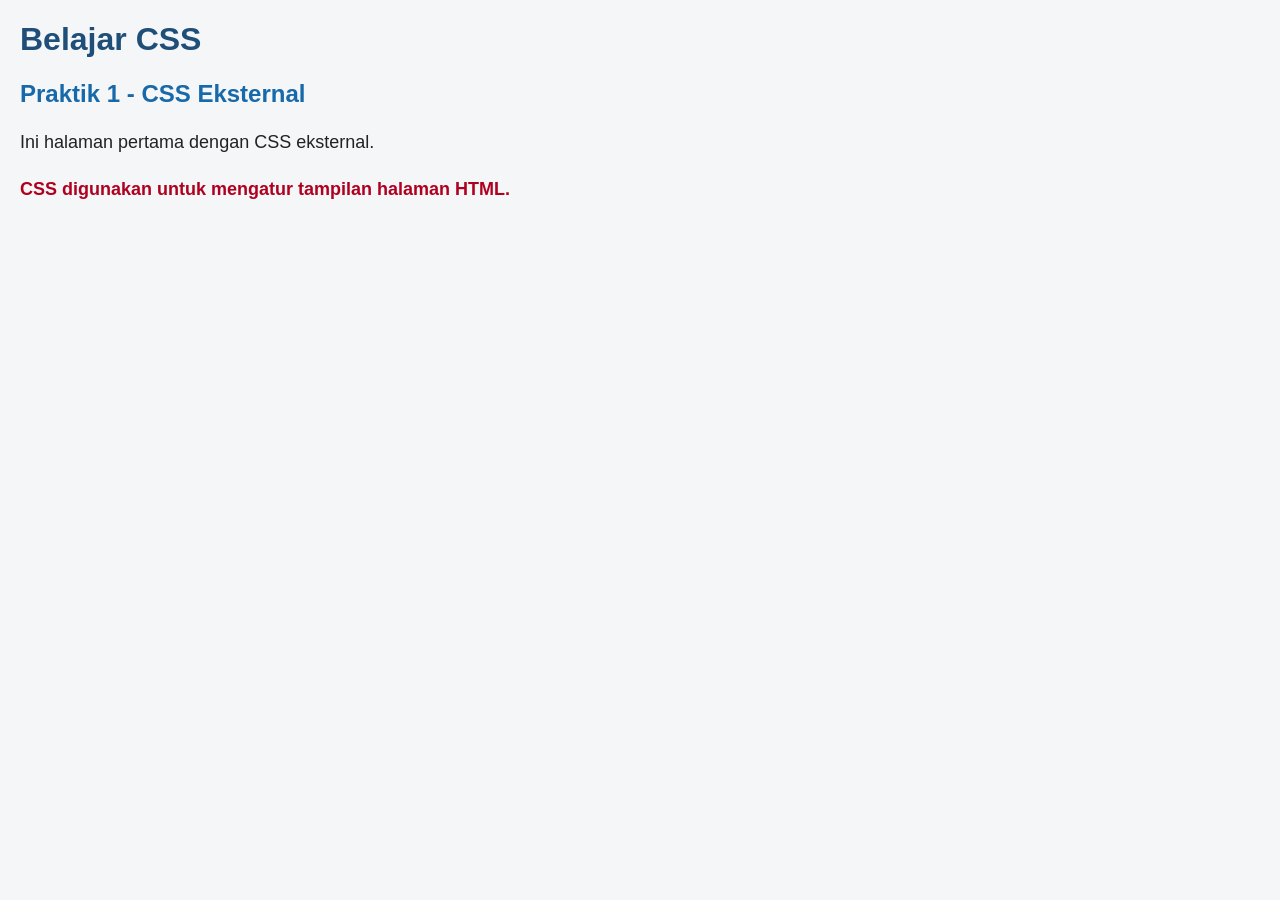
<file: 2025010017_M. Celvin Aditiya Pratama_Praktik CSS Dasar/index.html>
<!DOCTYPE html>
<html lang="id">
<head>
    <meta charset="UTF-8">
    <meta name="viewport" content="width=device-width, initial-scale=1.0">
    <title>Praktik 1 - CSS Eksternal</title>
    <link rel="stylesheet" href="css/style.css">
</head>
<body>
    <h1 class="judul-utama">Belajar CSS</h1>
    <h2>Praktik 1 - CSS Eksternal</h2>
    <p>Ini halaman pertama dengan CSS eksternal.</p>
    <p class="penting">CSS digunakan untuk mengatur tampilan halaman HTML.</p>
</body>
</html>
</file>
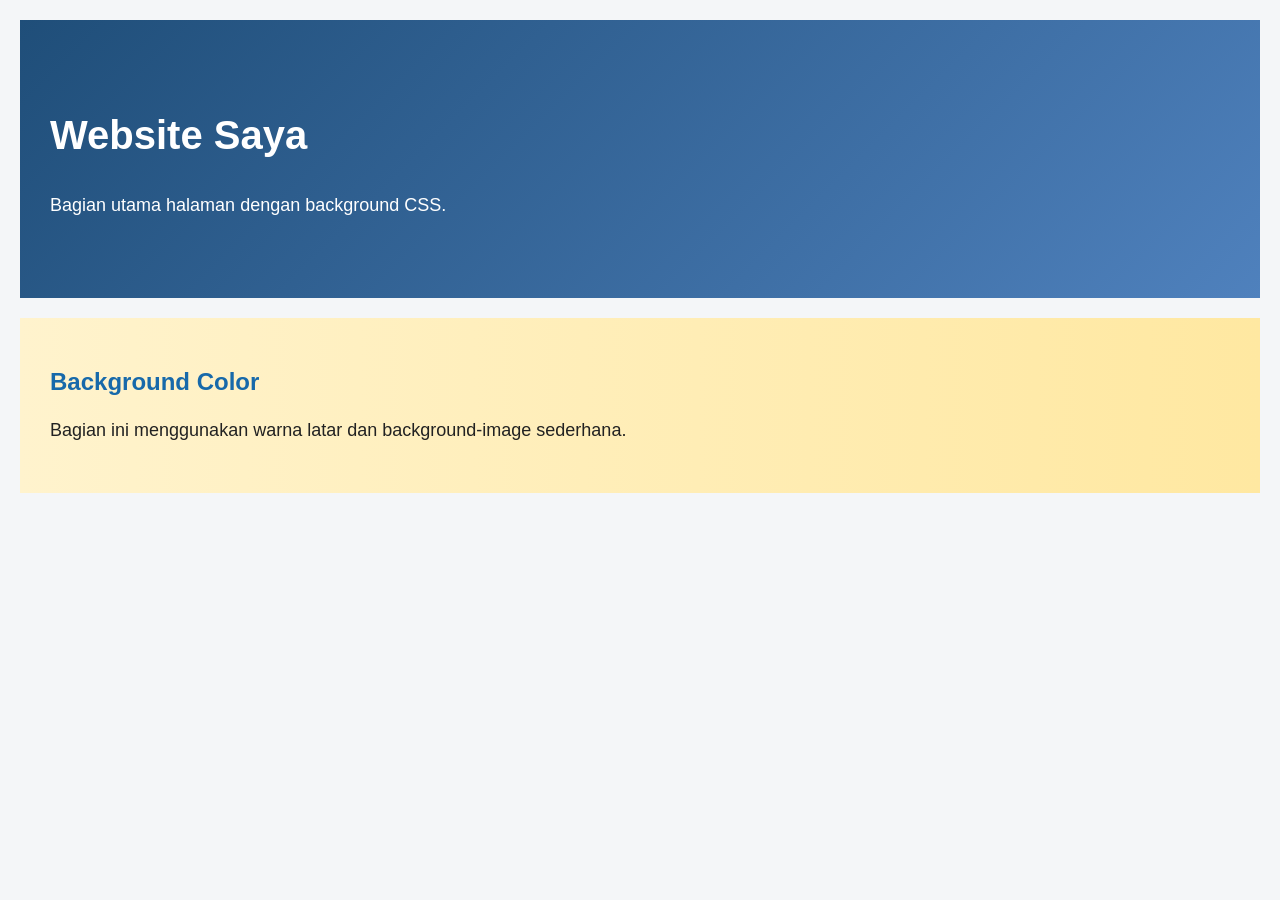
<file: 2025010017_M. Celvin Aditiya Pratama_Praktik CSS Dasar/background.html>
<!DOCTYPE html>
<html lang="id">
<head>
    <meta charset="UTF-8">
    <meta name="viewport" content="width=device-width, initial-scale=1.0">
    <title>Background CSS</title>
    <link rel="stylesheet" href="css/style.css">
</head>
<body>
    <section class="hero">
        <h1>Website Saya</h1>
        <p>Bagian utama halaman dengan background CSS.</p>
    </section>

    <section class="background-kedua">
        <h2>Background Color</h2>
        <p>Bagian ini menggunakan warna latar dan background-image sederhana.</p>
    </section>
</body>
</html>
</file>
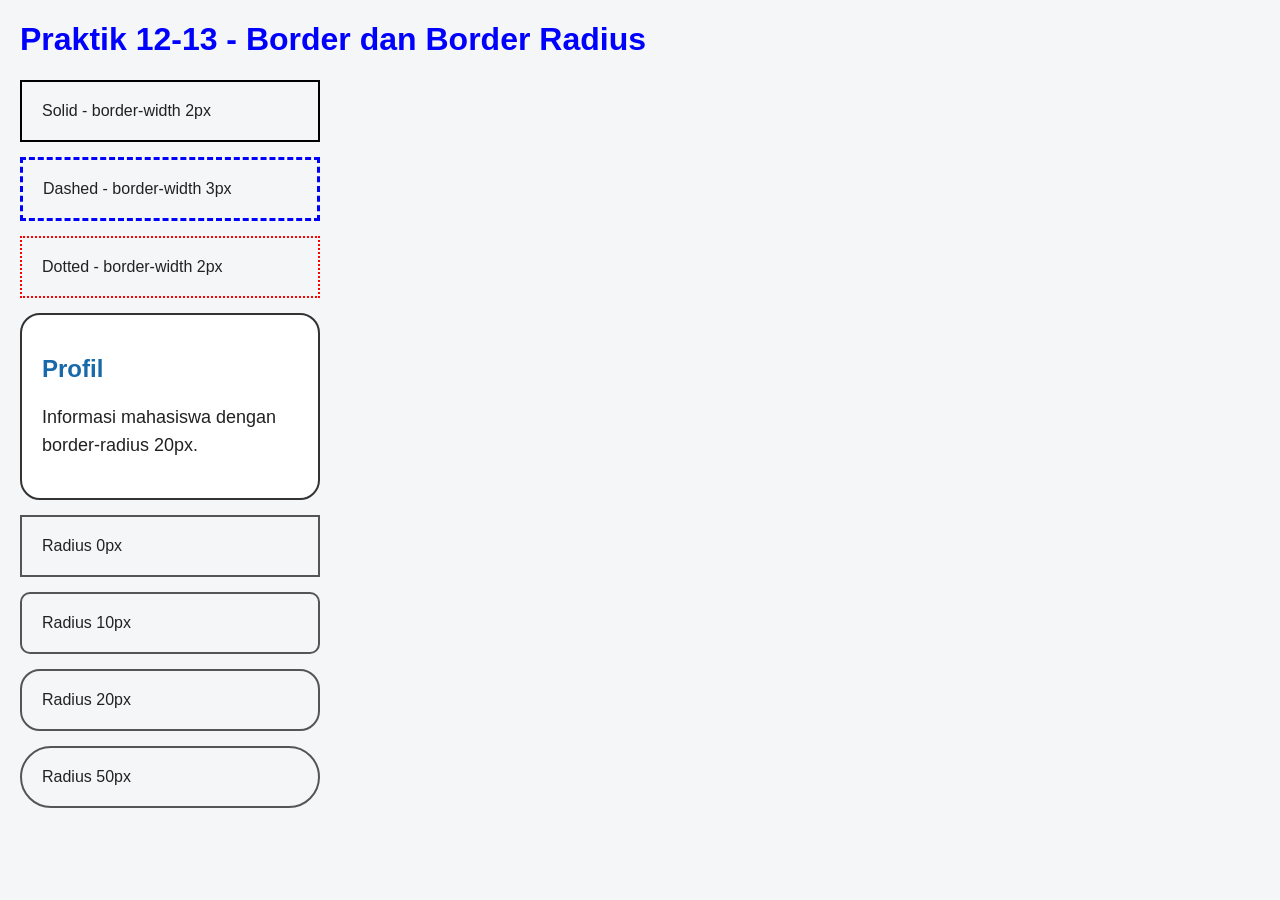
<file: 2025010017_M. Celvin Aditiya Pratama_Praktik CSS Dasar/border.html>
<!DOCTYPE html>
<html lang="id">
<head>
    <meta charset="UTF-8">
    <meta name="viewport" content="width=device-width, initial-scale=1.0">
    <title>Border CSS</title>
    <link rel="stylesheet" href="css/style.css">
</head>
<body>
    <h1>Praktik 12-13 - Border dan Border Radius</h1>

    <div class="box1">Solid - border-width 2px</div>
    <div class="box2">Dashed - border-width 3px</div>
    <div class="box3">Dotted - border-width 2px</div>

    <div class="kartu-radius">
        <h2>Profil</h2>
        <p>Informasi mahasiswa dengan border-radius 20px.</p>
    </div>

    <div class="radius-0">Radius 0px</div>
    <div class="radius-10">Radius 10px</div>
    <div class="radius-20">Radius 20px</div>
    <div class="radius-50">Radius 50px</div>
</body>
</html>
</file>
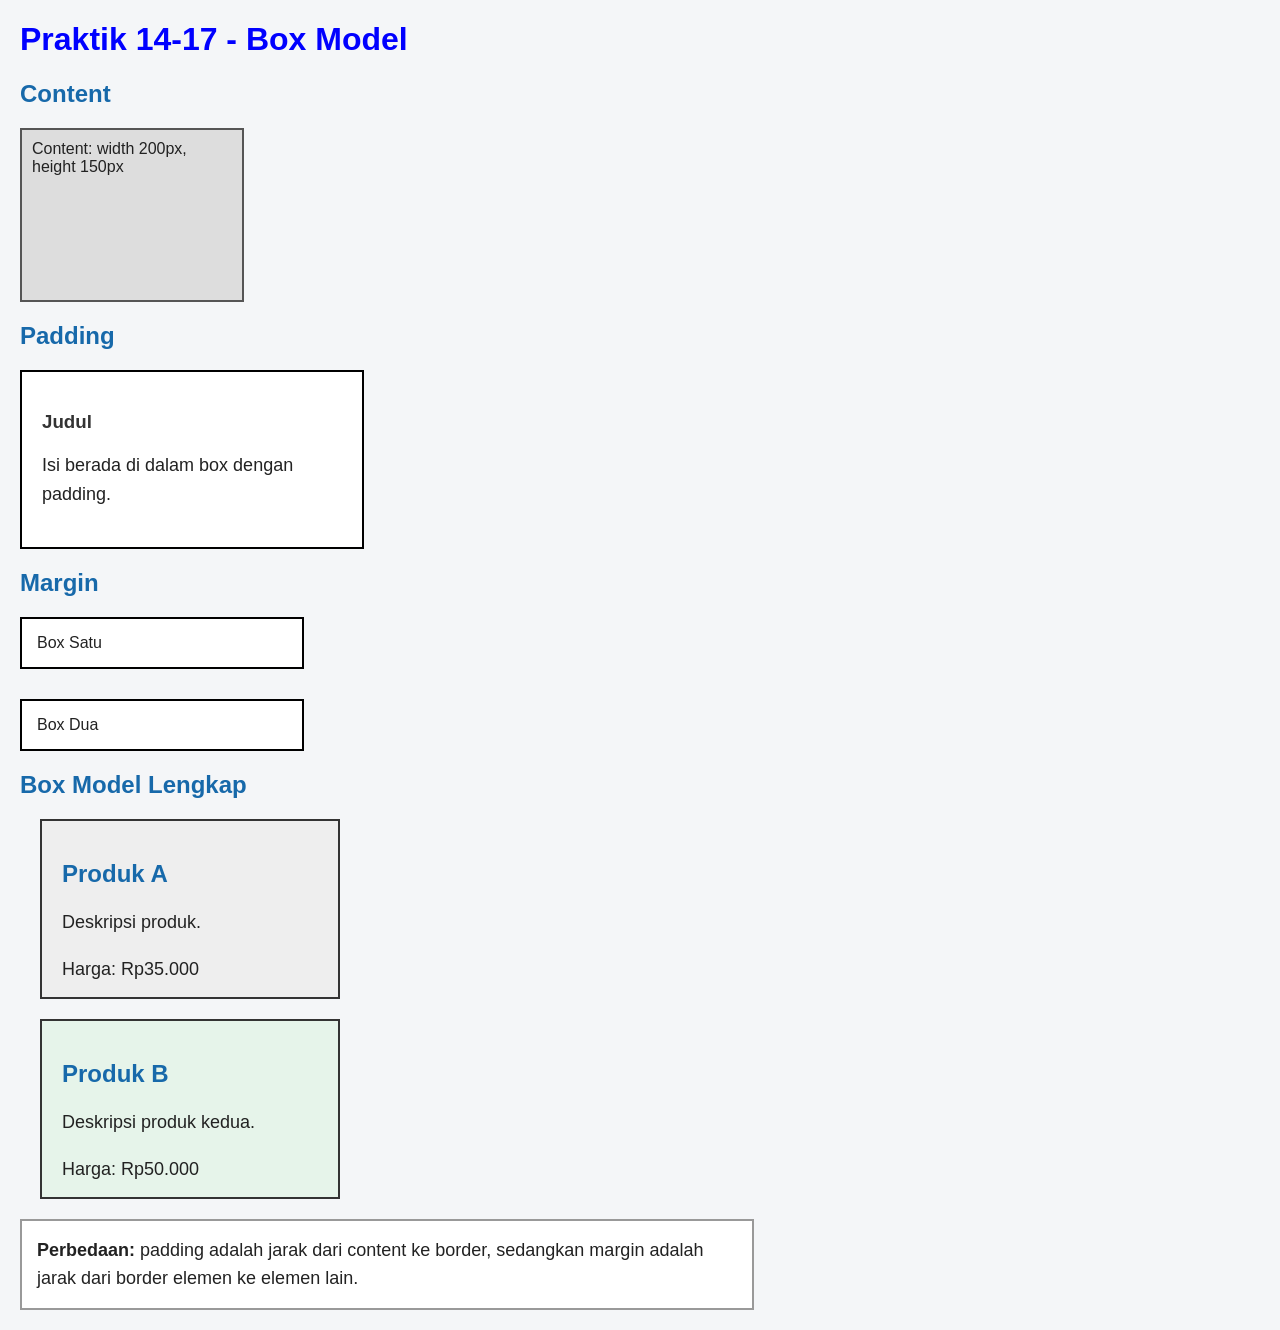
<file: 2025010017_M. Celvin Aditiya Pratama_Praktik CSS Dasar/boxmodel.html>
<!DOCTYPE html>
<html lang="id">
<head>
    <meta charset="UTF-8">
    <meta name="viewport" content="width=device-width, initial-scale=1.0">
    <title>Box Model CSS</title>
    <link rel="stylesheet" href="css/style.css">
</head>
<body>
    <h1>Praktik 14-17 - Box Model</h1>

    <h2>Content</h2>
    <div class="kotak-content">Content: width 200px, height 150px</div>

    <h2>Padding</h2>
    <div class="kotak-padding">
        <h3>Judul</h3>
        <p>Isi berada di dalam box dengan padding.</p>
    </div>

    <h2>Margin</h2>
    <div class="box-margin satu">Box Satu</div>
    <div class="box-margin dua">Box Dua</div>

    <h2>Box Model Lengkap</h2>
    <div class="produk">
        <h2>Produk A</h2>
        <p>Deskripsi produk.</p>
        <p>Harga: Rp35.000</p>
    </div>

    <div class="produk produk-kedua">
        <h2>Produk B</h2>
        <p>Deskripsi produk kedua.</p>
        <p>Harga: Rp50.000</p>
    </div>

    <p class="catatan-box">
        <strong>Perbedaan:</strong> padding adalah jarak dari content ke border,
        sedangkan margin adalah jarak dari border elemen ke elemen lain.
    </p>
</body>
</html>
</file>
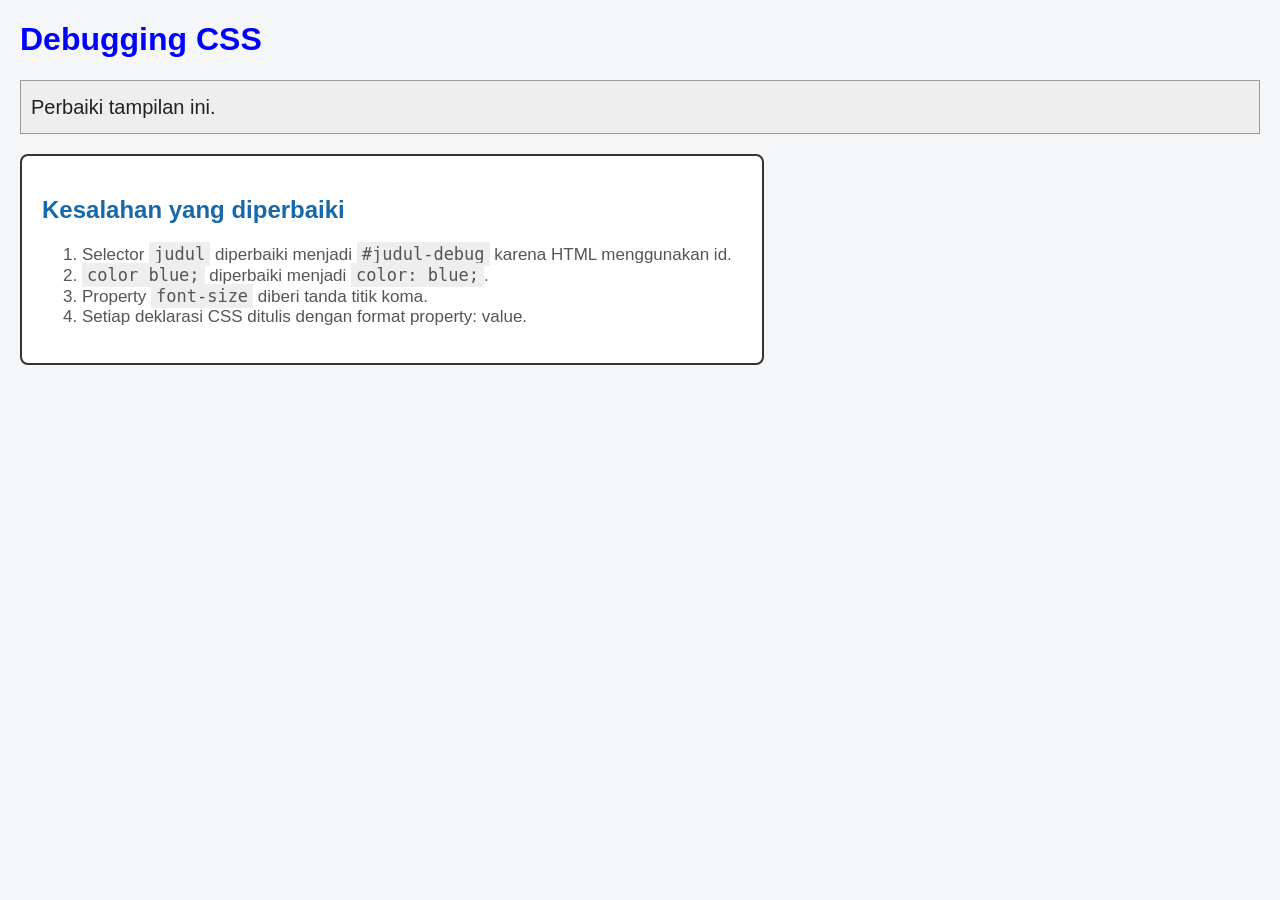
<file: 2025010017_M. Celvin Aditiya Pratama_Praktik CSS Dasar/debugging.html>
<!DOCTYPE html>
<html lang="id">
<head>
    <meta charset="UTF-8">
    <meta name="viewport" content="width=device-width, initial-scale=1.0">
    <title>Debugging CSS</title>
    <link rel="stylesheet" href="css/style.css">
</head>
<body>
    <h1 id="judul-debug">Debugging CSS</h1>
    <p class="penting-debug">Perbaiki tampilan ini.</p>

    <div class="hasil-debug">
        <h2>Kesalahan yang diperbaiki</h2>
        <ol>
            <li>Selector <code>judul</code> diperbaiki menjadi <code>#judul-debug</code> karena HTML menggunakan id.</li>
            <li><code>color blue;</code> diperbaiki menjadi <code>color: blue;</code>.</li>
            <li>Property <code>font-size</code> diberi tanda titik koma.</li>
            <li>Setiap deklarasi CSS ditulis dengan format property: value.</li>
        </ol>
    </div>
</body>
</html>
</file>
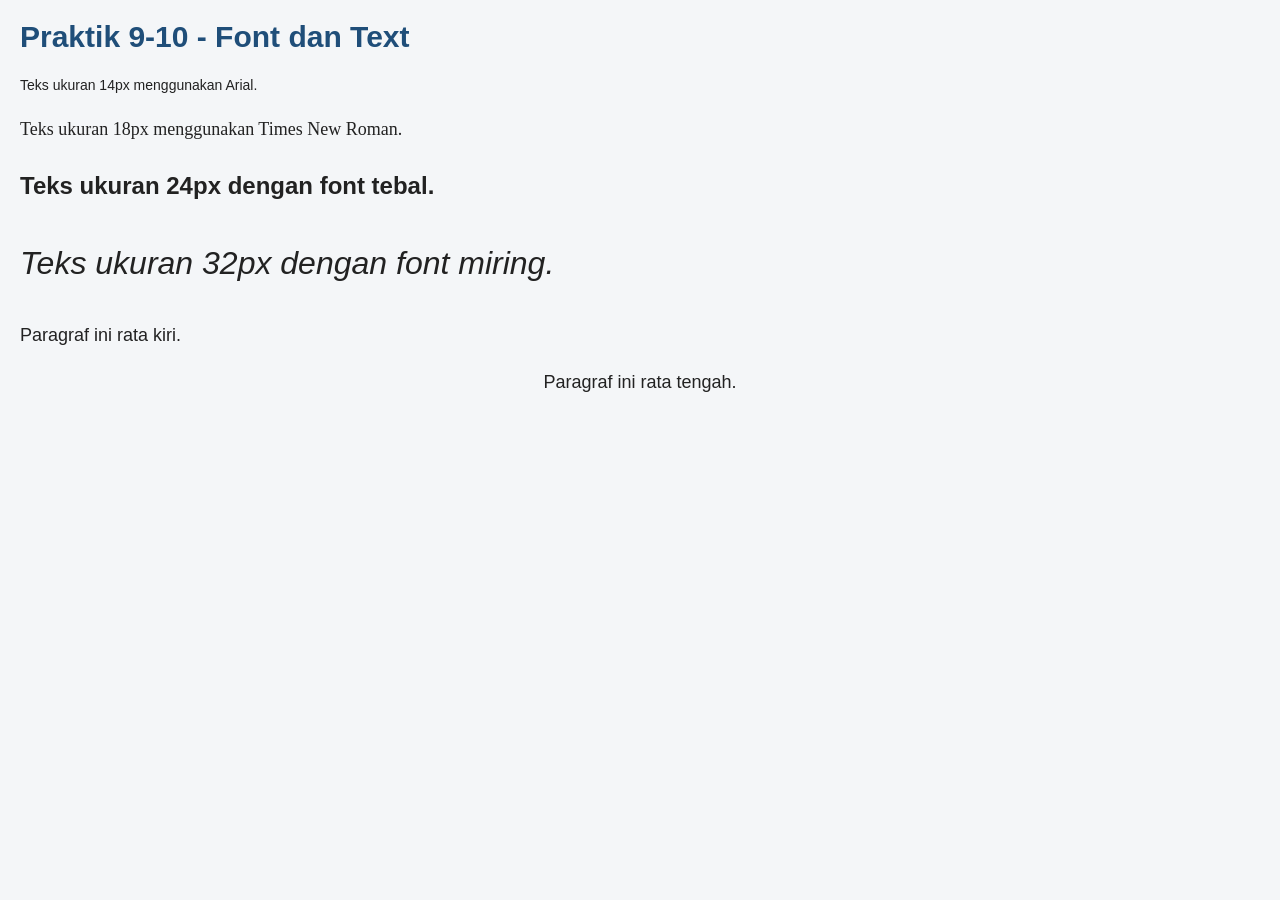
<file: 2025010017_M. Celvin Aditiya Pratama_Praktik CSS Dasar/font.html>
<!DOCTYPE html>
<html lang="id">
<head>
    <meta charset="UTF-8">
    <meta name="viewport" content="width=device-width, initial-scale=1.0">
    <title>Font CSS</title>
    <link rel="stylesheet" href="css/style.css">
</head>
<body>
    <h1 class="judul-font">Praktik 9-10 - Font dan Text</h1>

    <p class="font-arial ukuran-14">Teks ukuran 14px menggunakan Arial.</p>
    <p class="font-times ukuran-18">Teks ukuran 18px menggunakan Times New Roman.</p>
    <p class="ukuran-24 tebal">Teks ukuran 24px dengan font tebal.</p>
    <p class="ukuran-32 miring">Teks ukuran 32px dengan font miring.</p>

    <p class="rata-kiri">Paragraf ini rata kiri.</p>
    <p class="rata-tengah">Paragraf ini rata tengah.</p>
</body>
</html>
</file>
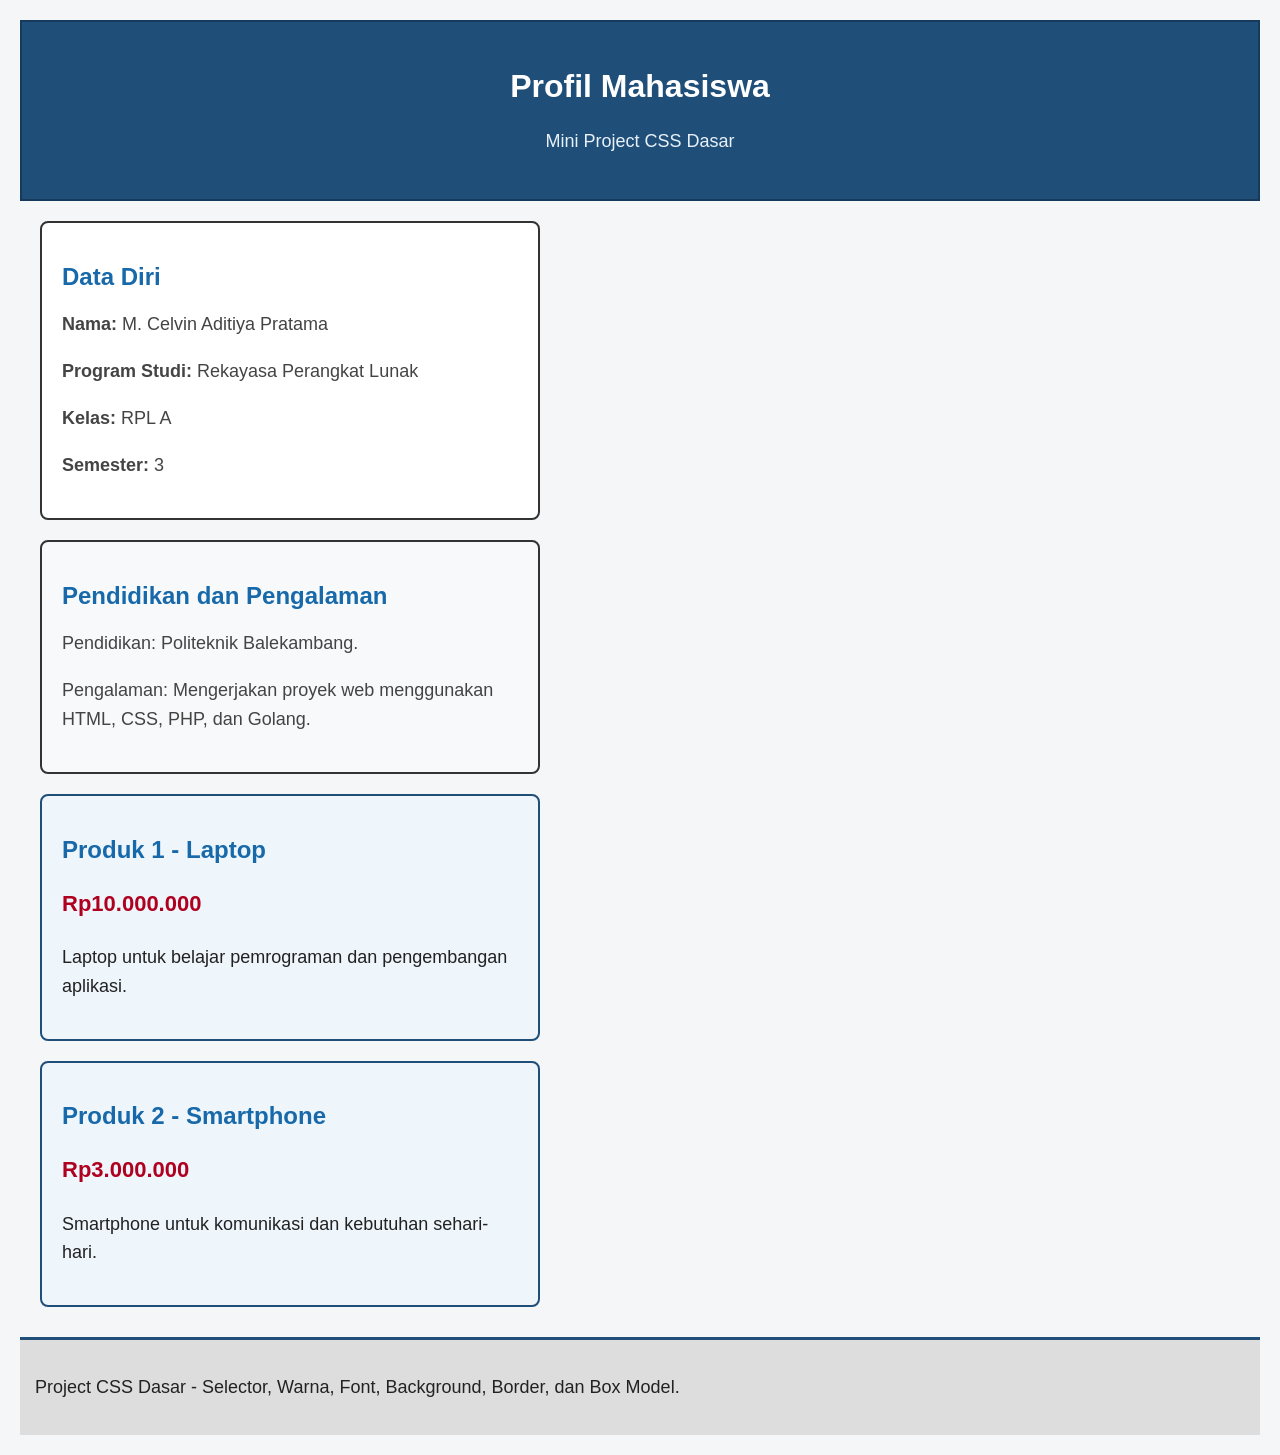
<file: 2025010017_M. Celvin Aditiya Pratama_Praktik CSS Dasar/project.html>
<!DOCTYPE html>
<html lang="id">
<head>
    <meta charset="UTF-8">
    <meta name="viewport" content="width=device-width, initial-scale=1.0">
    <title>Mini Project - Profil dan Produk</title>
    <link rel="stylesheet" href="css/style.css">
</head>
<body>
    <header class="header-project">
        <h1 id="judul-project">Profil Mahasiswa</h1>
        <p class="subjudul">Mini Project CSS Dasar</p>
    </header>

    <section class="profil-card">
        <h2>Data Diri</h2>
        <p><strong>Nama:</strong> M. Celvin Aditiya Pratama</p>
        <p><strong>Program Studi:</strong> Rekayasa Perangkat Lunak</p>
        <p><strong>Kelas:</strong> RPL A</p>
        <p><strong>Semester:</strong> 3</p>
    </section>

    <section class="profil-card pengalaman">
        <h2>Pendidikan dan Pengalaman</h2>
        <p>Pendidikan: Politeknik Balekambang.</p>
        <p>Pengalaman: Mengerjakan proyek web menggunakan HTML, CSS, PHP, dan Golang.</p>
    </section>

    <section class="produk-card">
        <h2>Produk 1 - Laptop</h2>
        <p class="harga">Rp10.000.000</p>
        <p>Laptop untuk belajar pemrograman dan pengembangan aplikasi.</p>
    </section>

    <section class="produk-card">
        <h2>Produk 2 - Smartphone</h2>
        <p class="harga">Rp3.000.000</p>
        <p>Smartphone untuk komunikasi dan kebutuhan sehari-hari.</p>
    </section>

    <footer class="footer-project">
        <p>Project CSS Dasar - Selector, Warna, Font, Background, Border, dan Box Model.</p>
    </footer>
</body>
</html>
</file>
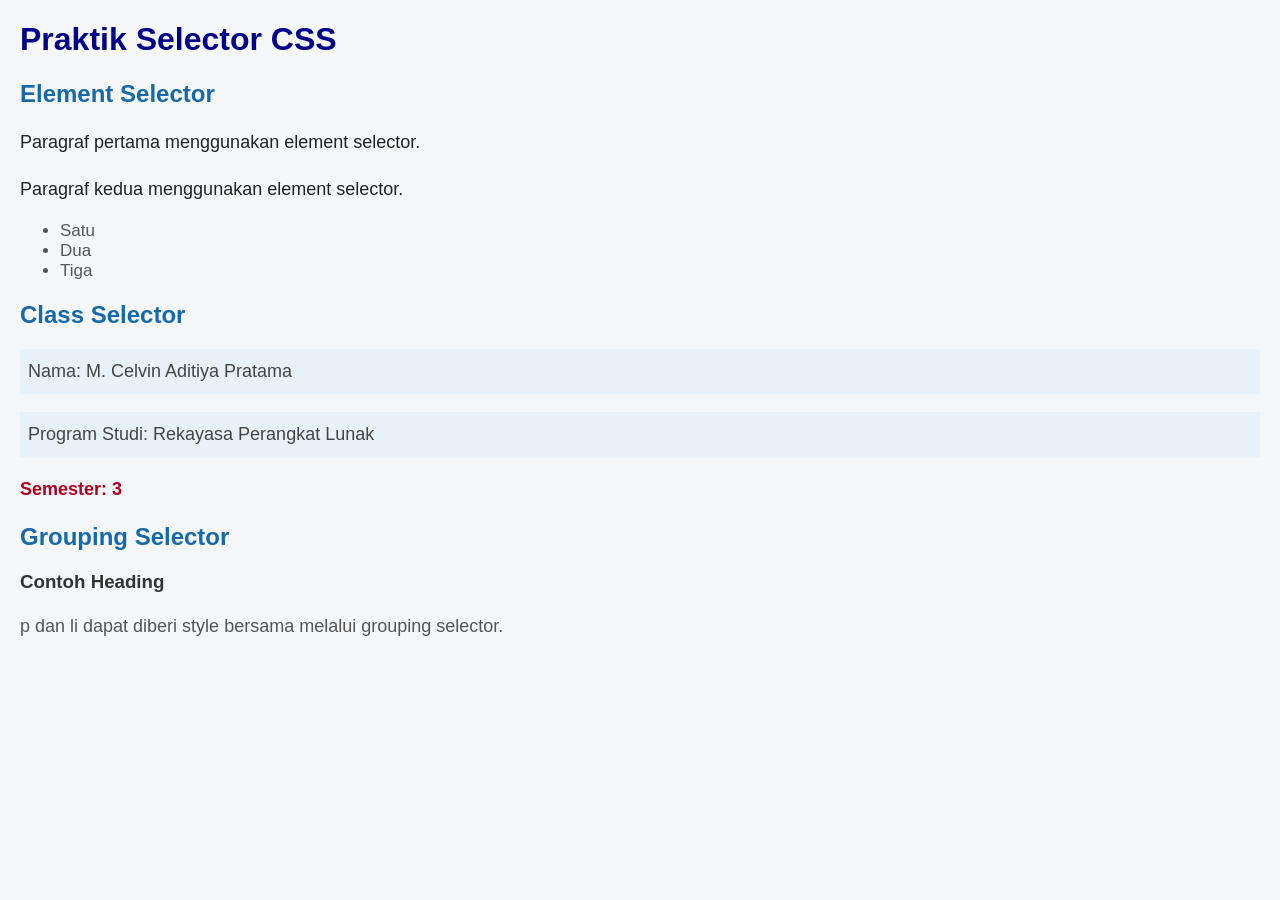
<file: 2025010017_M. Celvin Aditiya Pratama_Praktik CSS Dasar/selector.html>
<!DOCTYPE html>
<html lang="id">
<head>
    <meta charset="UTF-8">
    <meta name="viewport" content="width=device-width, initial-scale=1.0">
    <title>Selector CSS</title>
    <link rel="stylesheet" href="css/style.css">
</head>
<body>
    <h1 id="judul-utama">Praktik Selector CSS</h1>

    <h2>Element Selector</h2>
    <p>Paragraf pertama menggunakan element selector.</p>
    <p>Paragraf kedua menggunakan element selector.</p>
    <ul>
        <li>Satu</li>
        <li>Dua</li>
        <li>Tiga</li>
    </ul>

    <h2>Class Selector</h2>
    <p class="informasi">Nama: M. Celvin Aditiya Pratama</p>
    <p class="informasi">Program Studi: Rekayasa Perangkat Lunak</p>
    <p class="penting">Semester: 3</p>

    <h2>Grouping Selector</h2>
    <h3>Contoh Heading</h3>
    <p class="group-text">p dan li dapat diberi style bersama melalui grouping selector.</p>
</body>
</html>
</file>
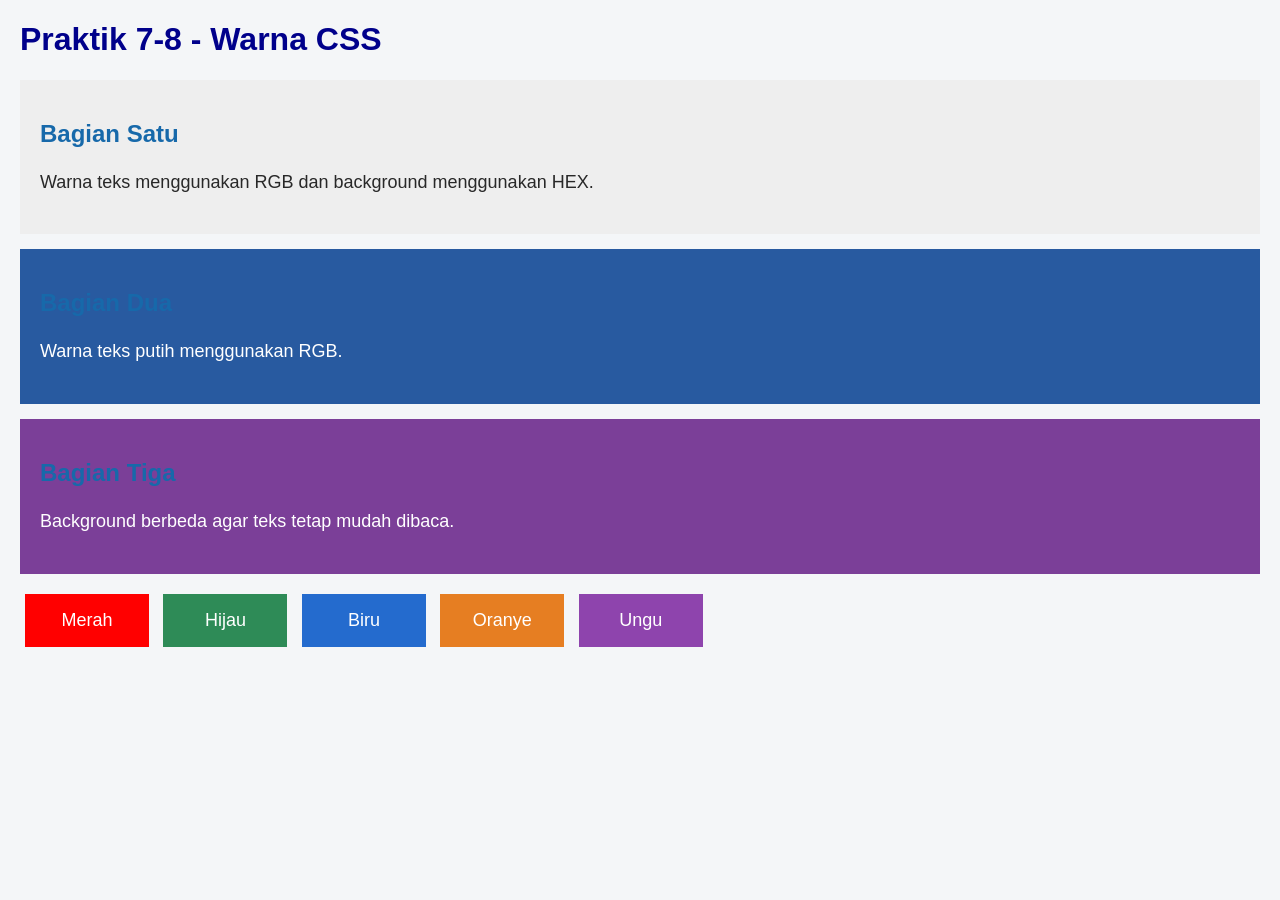
<file: 2025010017_M. Celvin Aditiya Pratama_Praktik CSS Dasar/warna.html>
<!DOCTYPE html>
<html lang="id">
<head>
    <meta charset="UTF-8">
    <meta name="viewport" content="width=device-width, initial-scale=1.0">
    <title>Warna CSS</title>
    <link rel="stylesheet" href="css/style.css">
</head>
<body>
    <h1 class="judul-warna">Praktik 7-8 - Warna CSS</h1>

    <section class="warna-satu">
        <h2>Bagian Satu</h2>
        <p>Warna teks menggunakan RGB dan background menggunakan HEX.</p>
    </section>

    <section class="warna-dua">
        <h2>Bagian Dua</h2>
        <p>Warna teks putih menggunakan RGB.</p>
    </section>

    <section class="warna-tiga">
        <h2>Bagian Tiga</h2>
        <p>Background berbeda agar teks tetap mudah dibaca.</p>
    </section>

    <div class="palet-warna">
        <p class="merah">Merah</p>
        <p class="hijau">Hijau</p>
        <p class="biru">Biru</p>
        <p class="oranye">Oranye</p>
        <p class="ungu">Ungu</p>
    </div>
</body>
</html>
</file>
<file: 2025010017_M. Celvin Aditiya Pratama_Praktik CSS Dasar/css/style.css>
body {
    font-family: Arial, sans-serif;
    background-color: #f4f6f8;
    color: #222222;
    margin: 20px;
}

h1 {
    color: blue;
}

h2 {
    color: #1769aa;
}

h3 {
    color: #333333;
}

p {
    font-size: 18px;
    line-height: 1.6;
}

li {
    color: #666666;
    font-size: 17px;
}

/* PRAKTIK 3: Class Selector */
.judul-utama,
.judul-warna,
.judul-font {
    color: #1f4e79;
}

.informasi {
    color: #444444;
    background-color: #e8f1f8;
    padding: 8px;
}

.penting {
    color: #b00020;
    font-weight: bold;
}

/* PRAKTIK 4: ID Selector */
#judul-utama {
    color: darkblue;
    font-size: 32px;
}

/* PRAKTIK 5: Grouping Selector */
h1, h2, h3 {
    font-family: Arial, sans-serif;
}

.group-text,
li {
    color: #555555;
}

/* PRAKTIK 6: Property dan Value */
.judul-font {
    font-size: 30px;
}

.teks {
    color: gray;
    font-size: 18px;
}

/* PRAKTIK 7-8: Warna */
.judul-warna {
    color: darkblue;
}

.warna-satu {
    color: rgb(40, 40, 40);
    background-color: #eeeeee;
    padding: 20px;
    margin: 15px 0;
}

.warna-dua {
    color: rgb(255, 255, 255);
    background-color: rgb(40, 90, 160);
    padding: 20px;
    margin: 15px 0;
}

.warna-tiga {
    color: #ffffff;
    background-color: #7b3f98;
    padding: 20px;
    margin: 15px 0;
}

.palet-warna p {
    display: inline-block;
    width: 100px;
    padding: 12px;
    margin: 5px;
    text-align: center;
    color: white;
}

.merah { background-color: red; }
.hijau { background-color: #2e8b57; }
.biru { background-color: #246bce; }
.oranye { background-color: #e67e22; }
.ungu { background-color: #8e44ad; }

/* PRAKTIK 9-10: Font dan Text */
.font-arial {
    font-family: Arial, sans-serif;
}

.font-times {
    font-family: "Times New Roman", serif;
}

.ukuran-14 { font-size: 14px; }
.ukuran-18 { font-size: 18px; }
.ukuran-24 { font-size: 24px; }
.ukuran-32 { font-size: 32px; }

.tebal {
    font-weight: bold;
}

.miring {
    font-style: italic;
}

.rata-kiri {
    text-align: left;
}

.rata-tengah {
    text-align: center;
}

/* PRAKTIK 11: Background */
.hero {
    padding: 60px 30px;
    margin: 20px 0;
    color: white;
    background-color: #1f4e79;
    background-image: linear-gradient(135deg, #1f4e79, #4f81bd);
}

.hero h1 {
    color: white;
    font-size: 40px;
}

.background-kedua {
    padding: 30px;
    margin: 20px 0;
    background-color: #fff3cd;
    background-image: linear-gradient(to right, #fff3cd, #ffe8a1);
}

/* PRAKTIK 12: Border */
.box1,
.box2,
.box3,
.kartu-radius,
.radius-0,
.radius-10,
.radius-20,
.radius-50 {
    width: 300px;
    padding: 20px;
    margin: 15px 0;
    box-sizing: border-box;
}

.box1 {
    border-width: 2px;
    border-style: solid;
    border-color: black;
}

.box2 {
    border-width: 3px;
    border-style: dashed;
    border-color: blue;
}

.box3 {
    border-width: 2px;
    border-style: dotted;
    border-color: red;
}

/* PRAKTIK 13: Border Radius */
.kartu-radius {
    border: 2px solid #333333;
    border-radius: 20px;
    background-color: white;
}

.radius-0 {
    border: 2px solid #555555;
    border-radius: 0;
}

.radius-10 {
    border: 2px solid #555555;
    border-radius: 10px;
}

.radius-20 {
    border: 2px solid #555555;
    border-radius: 20px;
}

.radius-50 {
    border: 2px solid #555555;
    border-radius: 50px;
}

/* PRAKTIK 14-17: Box Model */
.kotak-content {
    width: 200px;
    height: 150px;
    background-color: #dddddd;
    padding: 10px;
    border: 2px solid #555555;
    margin: 20px 0;
}

.kotak-padding {
    width: 300px;
    border: 2px solid black;
    padding: 20px;
    background-color: white;
}

.box-margin {
    width: 250px;
    padding: 15px;
    border: 2px solid black;
    background-color: white;
}

.box-margin.satu {
    margin-bottom: 20px;
}

.box-margin.dua {
    margin-top: 30px;
}

.produk {
    width: 300px;
    height: 180px;
    padding: 20px;
    border: 2px solid #333333;
    margin: 20px;
    background-color: #eeeeee;
    box-sizing: border-box;
}

.produk-kedua {
    background-color: #e6f4ea;
}

.catatan-box {
    max-width: 700px;
    padding: 15px;
    margin: 20px 0;
    border: 2px solid #999999;
    background-color: #ffffff;
}

/* PRAKTIK 18 & 20: Integrasi / Mini Project */
.header-project {
    padding: 25px;
    margin-bottom: 20px;
    background-color: #1f4e79;
    border: 2px solid #163a5c;
}

#judul-project {
    color: white;
    text-align: center;
    font-size: 32px;
}

.subjudul {
    color: #e8f1f8;
    text-align: center;
}

.profil-card,
.produk-card {
    width: 500px;
    min-height: 120px;
    padding: 20px;
    margin: 20px;
    background-color: white;
    border: 2px solid #333333;
    border-radius: 8px;
    box-sizing: border-box;
}

.profil-card p {
    color: #444444;
}

.pengalaman {
    background-color: #f8f9fa;
}

.produk-card {
    background-color: #eef5fb;
    border-color: #1f4e79;
}

.harga {
    color: #b00020;
    font-weight: bold;
    font-size: 22px;
}

.footer-project {
    padding: 15px;
    margin-top: 30px;
    background-color: #dddddd;
    border-top: 3px solid #1f4e79;
}

/* PRAKTIK 19: Debugging */
#judul-debug {
    color: blue;
    font-size: 32px;
}

.penting-debug {
    font-size: 20px;
    background-color: #eeeeee;
    padding: 10px;
    border: 1px solid #999999;
}

.hasil-debug {
    width: 700px;
    padding: 20px;
    margin-top: 20px;
    background-color: white;
    border: 2px solid #333333;
    border-radius: 8px;
}

code {
    background-color: #eeeeee;
    padding: 2px 5px;
}
</file>
